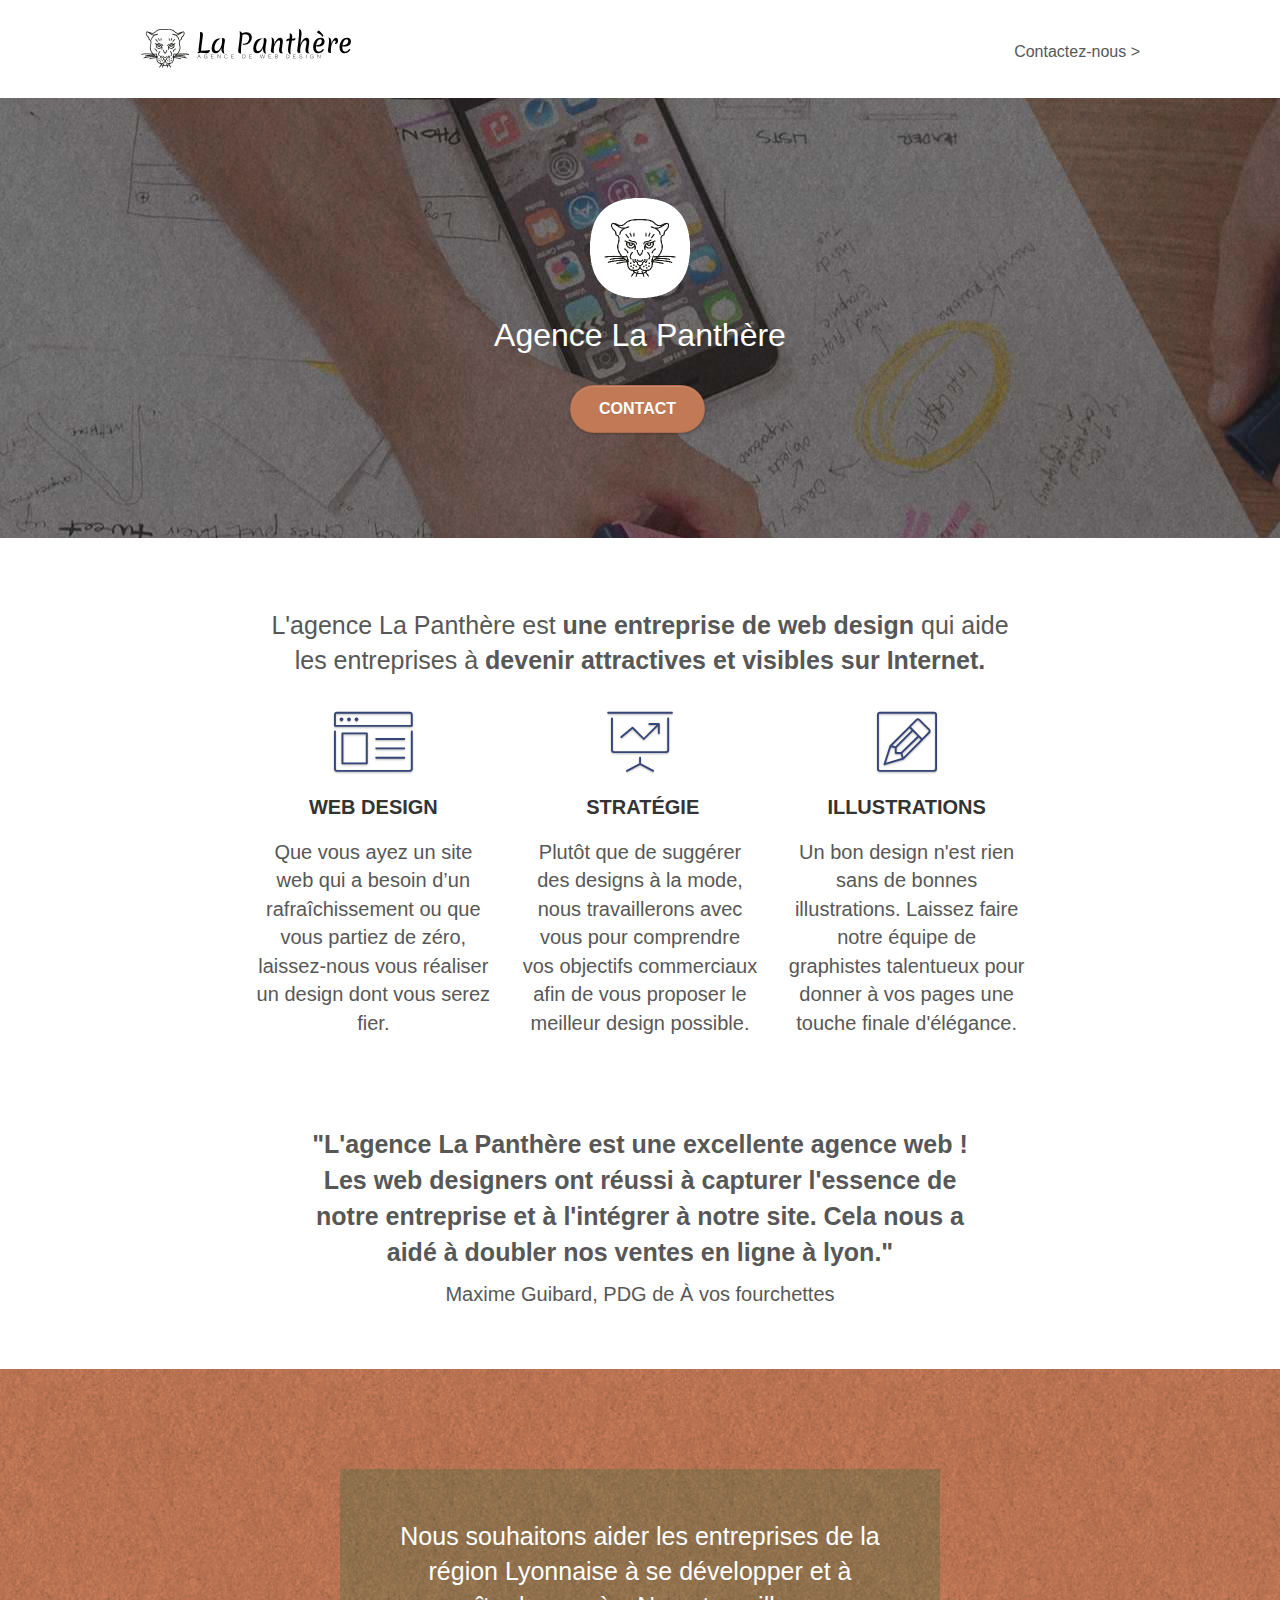
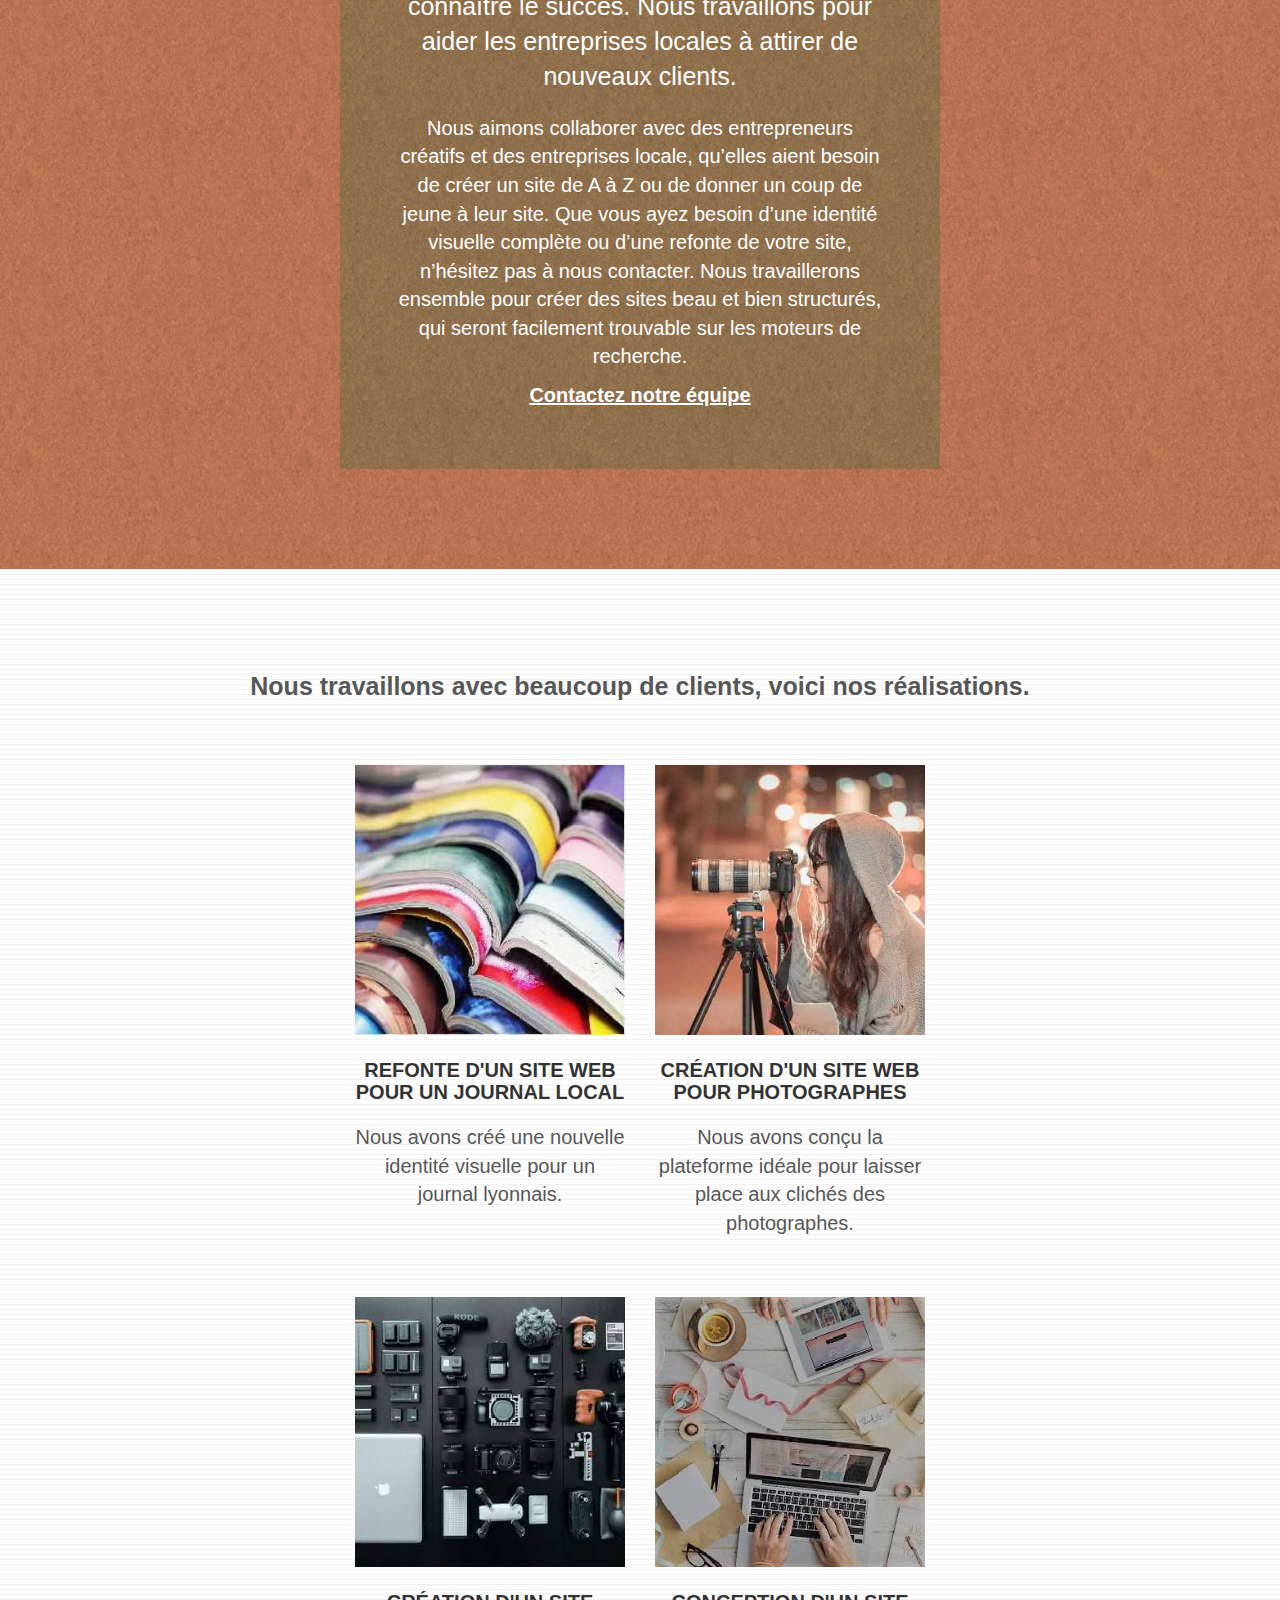
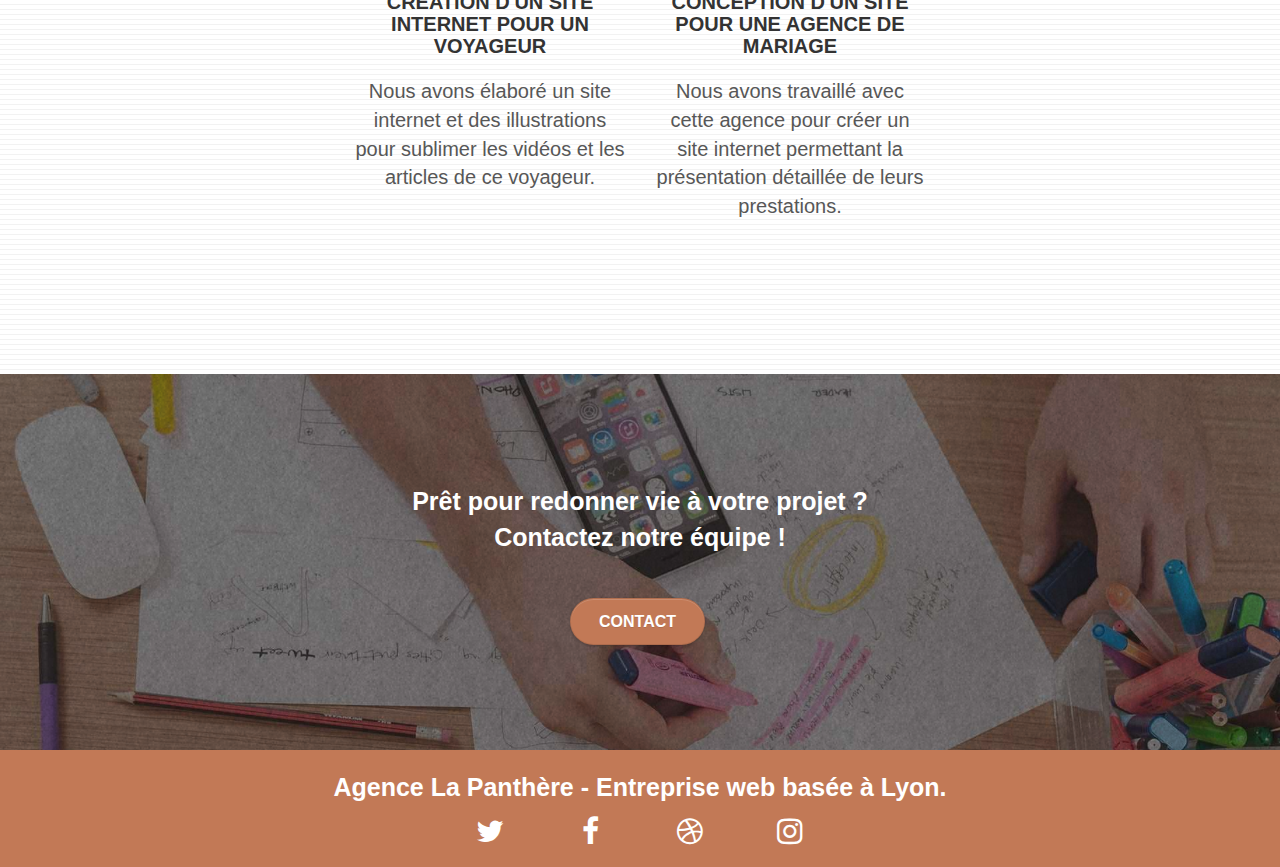
<file: index.html>
<!doctype html>
<html lang="fr">

<head>
	<meta charset="utf-8">
	<meta name="viewport" content="width=device-width, initial-scale=1.0, viewport-fit=cover">
	<meta name="title" content="La Panthère, la meilleur entreprise de web design">
	<meta name="description"
		content="Communication SEO et création de site internet responsive sur lyon. Démarquez-vous avec une stratégie gagnante et éfficace.">
	<meta name="robots" content="index, follow">

	<link rel="stylesheet preconnect" type="text/css" href="./css/bootstrap.css">
	<link rel="stylesheet preconnect" type="text/css" href="./css/font-awesome.min.css">
	<link rel="stylesheet" type="text/css" href="./style.min.css">
	<link rel="stylesheet preconnect" type="text/css" href="./css/et.line.min.css">
	<link rel="shortcut icon" type="image/png" href="./favicon.jpg">


	<title>La Panthère, entreprise de web design à lyon</title>

	<!-- Analytics -->

	<!-- Analytics END -->

</head>

<!-- Principal conteneur -->

<body class="page-container">

	<!-- bloc-0 -->
	<header class="bloc bgc-white l-bloc " id="bloc-0">
		<div class="container bloc-sm">
			<nav class="navbar row">
				<div class="navbar-header">
					<a class="navbar-brand" href="./index.html" title="Agence la panthère logo"><img src="./img/agence-la-panthere-monochrome.svg"
							title="agence webdesign la Panthère logo" alt="paris web design logo"></a>
					<button id="nav-toggle" type="button" class="ui-navbar-toggle navbar-toggle" data-toggle="collapse"
						data-target=".navbar-1">
						<span class="sr-only">Toggle navigation</span><span class="icon-bar"></span><span
							class="icon-bar"></span><span class="icon-bar"></span>
					</button>
				</div>
				<div class="collapse navbar-collapse navbar-1 special-dropdown-nav">
					<ul class="site-navigation nav navbar-nav">
						<li>
							<a title="Page contact" href="./page-contact.html">Contactez-nous &gt;</a>
						</li>
					</ul>
				</div>
			</nav>
		</div>
	</header>
	<!-- bloc-0 END -->
	<main>
		<!-- bloc-1-presentation -->
		<div class="bloc bgc-dark-slate-blue bg-banniere d-bloc bg-t-edge bloc-bg-texture texture-paper b-parallax"
			id="bloc-1-hero">
			<div class="container bloc-lg">
				<div class="row tight-width-whitespace">
					<div class="col-sm-12">
						<img src="./img/logo.png" title="Logo agence la Panthère" class="center-block image-resize-mode"
							alt="Image du logo, La panthère entreprise">
						<h1 class="text-center hero-bloc-text tc-white ">
							Agence La Panthère
						</h1>
						<div class="text-center">
							<a href="./page-contact.html" title="Page contact"
								class="btn btn-lg btn-clean btn-rd cta-hero btn-atomic-tangerine"
								id="cta-hero">Contact</a>
						</div>
					</div>
				</div>
			</div>
		</div>
		<!-- bloc-1-presentation END -->

		<!-- bloc-2-services -->
		<div class="bloc bgc-white l-bloc" id="bloc-2-services">
			<div class="container bloc-md">
				<div class="row">
					<div class="col-sm-12 text-center">
						<h2>L'agence La Panthère est <strong> une entreprise de web design </strong> qui aide <br>
							les entreprises à <strong> devenir attractives et visibles sur Internet.</strong> </h2>
					</div>
				</div>
				<div class="row voffset-lg med-width-whitespace">
					<div class="col-sm-4">
						<div class="text-center">
							<span class="et-icon-browser sm-shadow icon-dark-slate-blue icons icon-lg"></span>
						</div>
						<h3 class="mg-md text-center">
							Web design
						</h3>
						<p class="text-center ">
							Que vous ayez un site web qui a besoin d&rsquo;un rafraîchissement ou que vous partiez
							de
							zéro, laissez-nous vous réaliser un design dont vous serez fier.
						</p>
					</div>
					<div class="col-sm-4">
						<div class="text-center">
							<span class="et-icon-presentation sm-shadow icon-dark-slate-blue icons icon-lg"></span>
						</div>
						<h3 class="mg-md text-center">
							&nbsp;Stratégie
						</h3>
						<p class="text-center ">
							Plutôt que de suggérer des designs à la mode, nous travaillerons avec vous pour
							comprendre
							vos objectifs commerciaux afin de vous proposer le meilleur design possible.
						</p>
					</div>
					<div class="col-sm-4">
						<div class="text-center">
							<span class="et-icon-edit sm-shadow icon-dark-slate-blue icons icon-lg"></span>
						</div>
						<h3 class="mg-md text-center">
							Illustrations
						</h3>
						<p class="text-center ">
							Un bon design n'est rien sans de bonnes illustrations. Laissez faire notre équipe de
							graphistes talentueux pour donner à vos pages une touche finale d'élégance.
						</p>
					</div>
				</div>
				<div class="row voffset-lg voffset">
					<div class="col-xs-12 col-md-8 col-md-offset-2 text-center">
						<p class="size-font">"L'agence La Panthère est une excellente agence web ! Les
							web designers ont réussi à capturer l'essence de notre
							entreprise et à l'intégrer à notre site. Cela nous a aidé à
							doubler nos ventes en ligne à lyon."
						</p>
						<p>Maxime Guibard, PDG de À vos fourchettes</p>

					</div>
				</div>
			</div>
		</div>
		<!-- bloc-2-services END -->

		<!-- bloc-3-what-i-do -->
		<div class="bloc tc-white bgc-atomic-tangerine bg-presentation d-bloc bloc-bg-texture texture-paper b-parallax"
			id="bloc-3-what-i-do">
			<div class="container bloc-lg">
				<div class="row tight-width-whitespace black-background">
					<div class="col-sm-12">
						<h2 class="mg-md text-center tc-white">
							Nous souhaitons aider les entreprises de la région Lyonnaise à se développer et à
							connaître
							le succès. Nous travaillons pour aider les entreprises locales à attirer de nouveaux
							clients.
						</h2>
						<p class="text-center white">
							Nous aimons collaborer avec des entrepreneurs créatifs et des entreprises locale,
							qu’elles
							aient besoin de créer un site de A à Z ou de donner un coup de jeune à leur site. Que
							vous
							ayez besoin d’une identité visuelle complète ou d’une refonte de votre site, n’hésitez
							pas à
							nous contacter. Nous travaillerons ensemble pour créer des sites beau et bien
							structurés,
							qui seront facilement trouvable sur les moteurs de recherche. </p>
						<a class="ltc-white bold-link mg-md position" href="./page-contact.html">Contactez notre
							équipe</a>

					</div>
				</div>
			</div>
		</div>
		<!-- bloc-3-what-i-do END -->

		<!-- bloc-4-portfolio -->
		<div class="bloc bgc-white bg-lines-h2-bg bg-repeat l-bloc" id="bloc-4-portfolio">
			<div class="container bloc-lg">
				<div class="row">
					<div class="col-sm-12 text-center">
						<p class="size-font">Nous travaillons avec beaucoup de clients,
							voici nos réalisations.
						<p>
					</div>
				</div>
				<div class="row tight-width-whitespace portfolio-row">
					<div class="col-sm-6">
						<a href="#" title="Refonte d'un site web" data-lightbox="img/1.jpeg" data-gallery-id="gallery-1"
							data-caption="Refonte d'un site web pour un journal local" data-frame="snapshot-lb">
							<img src="./img/1.jpeg" title="Refonte d'un site web"
								alt="paris web design logo agence et refonte site web journal"
								class="img-responsive portfolio-thumb size-image">
						</a>
						<h3 class="mg-md text-center">
							Refonte d'un site web pour un journal local
						</h3>
						<p class="text-center">
							Nous avons créé une nouvelle identité visuelle pour un journal lyonnais.
						</p>
					</div>
					<div class="col-sm-6">
						<a href="#" title="Création d'un siteweb photographe" data-lightbox="img/2.jpeg" data-gallery-id="gallery-1"
							data-caption="Création d'un site web pour photographes" data-frame="snapshot-lb">
							<img src="./img/2.jpeg" title="Création d'un siteweb photographe"
								class="img-responsive portfolio-thumb size-image"
								alt="Création d'un site web pour photographes">
						</a>
						<h3 class="mg-md text-center">
							Création d'un site web pour photographes
						</h3>
						<p class="text-center">
							Nous avons conçu la plateforme idéale pour laisser place aux clichés des photographes.
						</p>
					</div>
				</div>
				<div class="row tight-width-whitespace portfolio-row">
					<div class="col-sm-6">
						<a href="#" title="Création d'un siteweb voyageur" data-lightbox="img/3.jpeg" data-gallery-id="gallery-1"
							data-caption="Création d'un site internet pour un voyageur" data-frame="snapshot-lb">
							<img src="./img/3.jpeg" title="Création d'un siteweb voyageur"
								class="img-responsive portfolio-thumb size-image"
								alt="Création d'un site web pour voyageur">
						</a>
						<h3 class="mg-md text-center">
							Création d'un site internet pour un voyageur
						</h3>
						<p class="text-center">
							Nous avons élaboré un site internet et des illustrations pour sublimer les vidéos et les
							articles de ce voyageur.
						</p>
					</div>
					<div class="col-sm-6">
						<a href="#" title="Agence de mariage" data-lightbox="img/4.jpeg" data-gallery-id="gallery-1"
							data-caption="Conception d'un site pour une agence de mariage" data-frame="snapshot-lb">
							<img src="./img/4.jpeg" title="Agence de mariage"
								class="img-responsive portfolio-thumb size-image"
								alt="Création d'un site web pour une agence de mariage">
						</a>
						<h3 class="mg-md text-center">
							Conception d'un site pour une agence de mariage
						</h3>
						<p class="text-center">
							Nous avons travaillé avec cette agence pour créer un site internet permettant la
							présentation détaillée de leurs prestations.
						</p>
					</div>
				</div>
			</div>
		</div>
		<!-- bloc-4-portfolio END -->

		<!-- bloc-5-cta -->
		<div class="bloc bgc-dark-slate-blue bg-banniere d-bloc bloc-bg-texture texture-paper" id="bloc-5-cta">
			<div class="container bloc-lg">
				<div class="row">
					<p class="mg-md text-center tc-white position-relative size-font">
						Prêt pour redonner vie à votre projet ?<br>Contactez notre équipe !
					</p>
					<div class="col-sm-12 text-center">
						<a href="./page-contact.html" title="page contact"
							class="btn btn-atomic-tangerine btn-clean btn-rd btn-lg cta-hero">Contact</a>
					</div>
				</div>
			</div>
		</div>
		<!-- bloc-5-cta END -->
	</main>
	<!-- Footer - bloc-8 -->
	<footer class="bloc btn-atomic-tangerine d-bloc" id="bloc-8">
		<div class="container bloc-sm">
			<div class="row">
				<div class="col-sm-12">
					<p class="text-center white size-font">
						 Agence La Panthère - Entreprise web basée à Lyon.
					</p>
					<div class="row row-no-gutters social">
						<div class="col-sm-3">
							<div class="text-center">
								<a title="twitter" class="social" href="./index.html"><span
										class="fa fa-twitter icon-md"></span></a>
							</div>
						</div>
						<div class="col-sm-3">
							<div class="text-center">
								<a title="facebook" class="social" href="./index.html"><span
										class="fa fa-facebook icon-md"></span></a>
							</div>
						</div>
						<div class="col-sm-3">
							<div class="text-center">
								<a title="dribbble" class="social" href="./index.html"><span
										class="fa fa-dribbble icon-md"></span></a>
							</div>
						</div>
						<div class="col-sm-3">
							<div class="text-center">
								<a title="instagram" class="social" href="./index.html"><span
										class="fa fa-instagram icon-md"></span></a>
							</div>
						</div>
					</div>
				</div>
			</div>
		</div>
	</footer>
	<!-- Footer - bloc-8 END -->
	<script defer src="./js/jquery-2.1.0.js"></script>
	<script defer src="./js/bootstrap.js"></script>
	<script defer src="./js/blocs.js"></script>
	<script defer src="./js/jquery.touchSwipe.js"></script>
	<script defer src="./js/gmaps.js"></script>
	<!--
	-->
</body>
<!-- Principal conteneur END -->

</html>
</file>
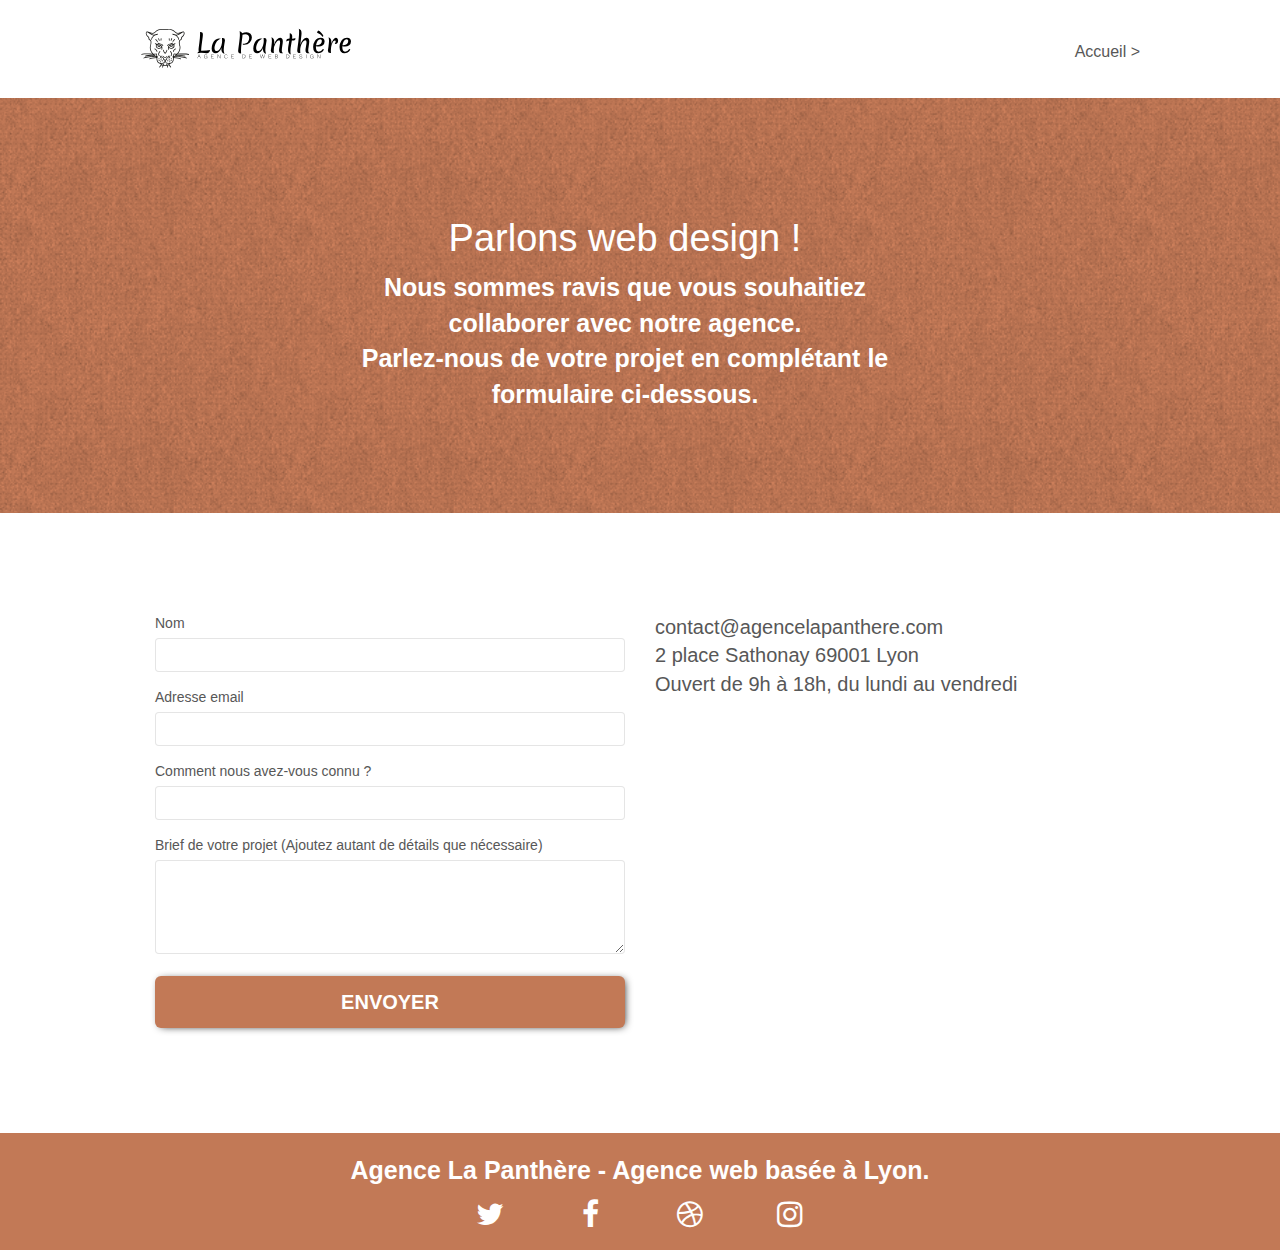
<file: page-contact.html>
<!doctype html>
<html lang="fr">

<head>
	<meta charset="utf-8">
	<meta name="viewport" content="width=device-width, initial-scale=1.0, viewport-fit=cover">
	<meta name="title" content="La Panthère, la meilleur agence de web design">
	<meta name="description"
		content="Communication SEO et création de site internet responsive sur lyon. Démarquez-vous avec une stratégie gagnante et éfficace.">

	<link rel="stylesheet preconnect" type="text/css" href="./css/bootstrap.css">
	<link rel="stylesheet preconnect" type="text/css" href="./css/font-awesome.min.css">
	<link rel="stylesheet" type="text/css" href="./style.min.css">
	<link rel="stylesheet" type="text/css" href="./css/et.line.min.css">
	<link rel="shortcut icon" type="image/png" href="favicon.jpg">

	<title>La panthère entreprise, contact</title>


	<!-- Analytics -->

	<!-- Analytics END -->

</head>

<!-- Principal conteneur -->

<body class="page-container">

	<!-- bloc-0 -->
	<header class="bloc bgc-white l-bloc " id="bloc-0">
		<div class="container bloc-sm">
			<nav class="navbar row">
				<div class="navbar-header">
					<a class="navbar-brand" title="Page d'accueil" href="./index.html"><img
							src="./img/agence-la-panthere-monochrome.svg" title="agence webdesign la Panthère logo"
							alt="paris entreprise de web design logo">
					</a>
					<button id="nav-toggle" type="button" class="ui-navbar-toggle navbar-toggle" data-toggle="collapse"
						data-target=".navbar-1">
						<span class="sr-only">Toggle navigation</span><span class="icon-bar"></span><span
							class="icon-bar"></span><span class="icon-bar"></span>
					</button>
				</div>
				<div class="collapse navbar-collapse navbar-1 special-dropdown-nav">
					<ul class="site-navigation nav navbar-nav">
						<li>
							<a href="index.html">Accueil &gt;</a>
						</li>
					</ul>
				</div>
			</nav>
		</div>
	</header>
	<!-- bloc-0 END -->
	<main>
		<!-- bloc-6 -->
		<div class="bloc bg-dots-bg bg-repeat bgc-atomic-tangerine d-bloc bloc-bg-texture texture-paper" id="bloc-6">
			<div class="container bloc-lg">
				<div class="row col-sm-12">

					<h1 class="text-center hero-bloc-text tc-white">
						Parlons web design !
					</h1>
					<p class="text-center mg-lg tc-white tight-width-whitespace size-font">
						Nous sommes ravis que vous souhaitiez collaborer avec notre agence.<br>
						Parlez-nous de votre projet en complétant le formulaire ci-dessous.
					</p>

				</div>
			</div>
		</div>
		<!-- bloc-6 END -->

		<!-- bloc-7 -->
		<div class="bloc bgc-white l-bloc" id="bloc-7">
			<div class="container bloc-lg">
				<div class="col-sm-6">
					<form id="form_1" novalidate>
						<div class="form-group">
							<label for="name">
								Nom
							</label>
							<input id="name" class="form-control" required>
						</div>
						<div class="form-group">
							<label for="email">
								Adresse email
							</label>
							<input id="email" class="form-control" type="email" required>
						</div>
						<div class="form-group">
							<label for="input_504">
								Comment nous avez-vous connu ?
							</label>
							<input class="form-control" type="email" required id="input_504">
						</div>
						<div class="form-group">
							<label for="message">
								Brief de votre projet (Ajoutez autant de détails que nécessaire)
							</label>
							<textarea id="message" class="form-control" rows="4" cols="50" required>
						</textarea>
						</div>
						<button class="bloc-button btn btn-lg btn-block cta-hero btn-atomic-tangerine" type="submit">
							Envoyer
						</button>
					</form>
				</div>
				<div class="col-sm-6">
					<p>
						contact@agencelapanthere.com<br>2 place Sathonay 69001 Lyon<br>Ouvert de 9h à 18h, du lundi
						au vendredi
					</p>
				</div>
			</div>
		</div>
		<!-- bloc-7 END -->

		<!-- ScrollToTop Button -->
		<a class="bloc-button btn btn-d scrollToTop" title="scroll to target" onclick="scrollToTarget('1')">
			<span class="fa fa-chevron-up"></span></a>
		<!-- ScrollToTop Button END-->
	</main>

	<!-- Footer - bloc-8 -->

	<footer class="bloc btn-atomic-tangerine d-bloc" id="bloc-8">
		<div class="container bloc-sm">
			<div class="row">
				<div class="col-sm-12">
					<p class="text-center white size-font">
						<strong>Agence La Panthère - Agence web basée à Lyon.</strong>
					</p>
					<div class="row row-no-gutters social">
						<div class="col-sm-3">
							<div class="text-center">
								<a title="twitter" class="social" href="./index.html"><span
										class="fa fa-twitter icon-md"></span></a>
							</div>
						</div>
						<div class="col-sm-3">
							<div class="text-center">
								<a title="facebook" class="social" href="./index.html"><span
										class="fa fa-facebook icon-md"></span></a>
							</div>
						</div>
						<div class="col-sm-3">
							<div class="text-center">
								<a title="dribbble" class="social" href="./index.html"><span
										class="fa fa-dribbble icon-md"></span></a>
							</div>
						</div>
						<div class="col-sm-3">
							<div class="text-center">
								<a title="instagram" class="social" href="./index.html"><span
										class="fa fa-instagram icon-md"></span></a>
							</div>
						</div>
					</div>
				</div>
			</div>
		</div>
	</footer>
	<!-- Footer - bloc-8 END -->
	<script defer src="./js/jquery-2.1.0.js"></script>
	<script defer src="./js/bootstrap.js"></script>
	<script defer src="./js/blocs.js"></script>
	<script defer src="./js/jqBootstrapValidation.js"></script>
	<script defer src="./js/formHandler.js"></script>


</body>
<!-- Principal conteneur END -->

</html>
</file>
<file: style.min.css>
body{margin:0;padding:0;background:#FFF;overflow-x:hidden;-webkit-font-smoothing:antialiased;-moz-osx-font-smoothing:grayscale}a,button{transition:all .3s ease-in-out;outline:none!important}a:hover{text-decoration:none;cursor:pointer}#page-loading-blocs-notifaction{position:fixed;top:0;bottom:0;width:100%;z-index:10000;background:#FFF url(img/pageload-spinner.gif) no-repeat center center}.bloc{width:100%;clear:both;background:50% 50% no-repeat;padding:0 50px;-webkit-background-size:cover;-moz-background-size:cover;-o-background-size:cover;background-size:cover;position:relative}.bloc .container{padding-left:0;padding-right:0}.bloc-lg{padding:100px 50px}.bloc-md{padding:50px}.bloc-sm{padding:20px 50px}.bg-center,.bg-l-edge,.bg-r-edge,.bg-t-edge,.bg-b-edge,.bg-tl-edge,.bg-bl-edge,.bg-tr-edge,.bg-br-edge,.bg-repeat{-webkit-background-size:auto!important;-moz-background-size:auto!important;-o-background-size:auto!important;background-size:auto!important}.bg-repeat{background:repeat}.bg-t-edge{background:top no-repeat}.bloc-bg-texture::before{content:"";background-size:2px 2px;position:absolute;top:0;bottom:0;left:0;right:0}.texture-paper::before{background:url(img/texture-paper.png);background-size:280px 280px}.b-parallax{background-attachment:fixed}.d-bloc{color:rgba(255,255,255,.7)}.d-bloc button:hover{color:rgba(255,255,255,.9)}.d-bloc .icon-round,.d-bloc .icon-square,.d-bloc .icon-rounded,.d-bloc .icon-semi-rounded-a,.d-bloc .icon-semi-rounded-b{border-color:rgba(255,255,255,.9)}.d-bloc .divider-h span{border-color:rgba(255,255,255,.2)}.d-bloc .a-btn,.d-bloc .navbar a,.d-bloc .navbar-brand,.d-bloc a .icon-sm,.d-bloc a .icon-md,.d-bloc a .icon-lg,.d-bloc a .icon-xl,.d-bloc h1 a,.d-bloc h2 a,.d-bloc h3 a,.d-bloc h4 a,.d-bloc h5 a,.d-bloc h6 a,.d-bloc p a{color:rgba(255,255,255,1)}.d-bloc .a-btn:hover,.d-bloc .navbar a:hover,.d-bloc .navbar-brand:hover,.d-bloc a:hover .icon-sm,.d-bloc a:hover .icon-md,.d-bloc a:hover .icon-lg,.d-bloc a:hover .icon-xl,.d-bloc h1 a:hover,.d-bloc h2 a:hover,.d-bloc h3 a:hover,.d-bloc h4 a:hover,.d-bloc h5 a:hover,.d-bloc h6 a:hover,.d-bloc p a:hover{transform:scale(1.2)}.d-bloc .navbar-toggle .icon-bar{background:rgba(255,255,255,1)}.d-bloc .btn-wire,.d-bloc .btn-wire:hover{color:rgba(255,255,255,1);border-color:rgba(255,255,255,1)}.d-bloc .panel{color:rgba(0,0,0,.5)}.d-bloc .panel button:hover{color:rgba(0,0,0,.7)}.d-bloc .panel icon{border-color:rgba(0,0,0,.7)}.d-bloc .panel .divider-h span{border-color:rgba(0,0,0,.1)}.d-bloc .panel .a-btn{color:rgba(0,0,0,.6)}.d-bloc .panel .a-btn:hover{color:rgba(0,0,0,1)}.d-bloc .panel .btn-wire,.d-bloc .panel .btn-wire:hover{color:rgba(0,0,0,.7);border-color:rgba(0,0,0,.3)}.d-bloc .panel,.l-bloc{color:rgba(0,0,0,.5)}.d-bloc .panel button:hover,.l-bloc button:hover{color:rgba(0,0,0,.7)}.l-bloc .icon-round,.l-bloc .icon-square,.l-bloc .icon-rounded,.l-bloc .icon-semi-rounded-a,.l-bloc .icon-semi-rounded-b{border-color:rgba(0,0,0,.7)}.d-bloc .panel .divider-h span,.l-bloc .divider-h span{border-color:rgba(0,0,0,.1)}.d-bloc .panel .a-btn,.l-bloc .a-btn,.l-bloc .navbar a,.l-bloc .navbar-brand,.l-bloc a .icon-sm,.l-bloc a .icon-md,.l-bloc a .icon-lg,.l-bloc a .icon-xl,.l-bloc h1 a,.l-bloc h2 a,.l-bloc h3 a,.l-bloc h4 a,.l-bloc h5 a,.l-bloc h6 a,.l-bloc p a{color:rgba(0,0,0,.6)}.d-bloc .panel .a-btn:hover,.l-bloc .a-btn:hover,.l-bloc .navbar a:hover,.l-bloc .navbar-brand:hover,.l-bloc a:hover .icon-sm,.l-bloc a:hover .icon-md,.l-bloc a:hover .icon-lg,.l-bloc a:hover .icon-xl,.l-bloc h1 a:hover,.l-bloc h2 a:hover,.l-bloc h3 a:hover,.l-bloc h4 a:hover,.l-bloc h5 a:hover,.l-bloc h6 a:hover,.l-bloc p a:hover{color:rgba(0,0,0,1)}.l-bloc .navbar-toggle .icon-bar{color:rgba(0,0,0,.6)}.d-bloc .panel .btn-wire,.d-bloc .panel .btn-wire:hover,.l-bloc .btn-wire,.l-bloc .btn-wire:hover{color:rgba(0,0,0,.7);border-color:rgba(0,0,0,.3)}.voffset{margin-top:30px}.voffset-lg{margin-top:80px}.row-no-gutters{margin-right:0;margin-left:0}.row.row-no-gutters>[class^="col-"],.row.row-no-gutters>[class*=" col-"]{padding-right:0;padding-left:0}#bloc-1-hero h1{font-size:32px}.navbar{margin-bottom:0;z-index:1}.navbar-brand{height:auto;padding:3px 3px 3px 15px;font-size:25px;font-weight:400;font-weight:600;line-height:44px}.navbar-brand img{height:40px;width:210px;margin:0 5px 0 0;display:inline}.navbar-brand img[src$=svg]{min-width:100px}.nav-center .navbar-brand img{margin:0}.navbar .nav{padding-top:2px;margin-right:-16px;float:right;z-index:1}.nav>li{float:left;margin-top:4px;font-size:16px}.navbar-nav .open .dropdown-menu>li>a{text-align:inherit}.nav>li a:hover,.nav>li a:focus{background:transparent}.navbar-toggle{margin:10px 10px 0 0;border:0}.navbar-toggle:hover{background:transparent!important}.navbar-toggle .icon-bar{background-color:rgba(0,0,0,.5);width:26px}.nav-invert .navbar .nav{float:left}.nav-invert .navbar-header,.nav-invert .navbar-brand{float:right;position:relative;z-index:2}@media screen and (max-width:768px){.site-navigation{position:absolute;top:50%;right:20px;-webkit-transform:translateY(-50%);transform:translate(0,-50%)}.nav>li .dropdown-menu a,.nav>li .dropdown-menu a:hover{color:#484848}.nav-invert .site-navigation{left:0;right:0}.nav-center{text-align:center}.nav-center .navbar-header{width:100%}.nav-center .navbar-header,.nav-center .navbar-brand,.nav-center .nav>li{float:none;display:inline-block}.nav-center .site-navigation{position:relative;width:100%;right:0;margin-right:0;margin-top:20px}.nav-center.mini-nav .navbar-toggle{float:none;margin:10px auto 0}}.nav>li>.dropdown a{background:none!important;display:block;padding:14px 15px}nav .caret{margin:0 5px}.dropdown-menu .dropdown-menu{top:-8px;left:100%}.dropdown-menu .dropmenu-flow-right{top:100%;left:0;margin-left:-1px;border-top-left-radius:0;border-top-right-radius:0}.dropdown-menu .dropdown span{border:4px solid #000;border-top-color:transparent;border-right-color:transparent;border-bottom-color:transparent;margin:6px -5px 0 0!important;float:right}.mg-md{margin-top:10px;margin-bottom:20px}.mg-lg{margin-top:10px;margin-bottom:40px}.btn{margin:0 5px 5px 0}.btn.pull-right{margin:0 0 5px 5px}.btn-d,.btn-d:hover,.btn-d:focus{color:#FFF;background:rgba(0,0,0,.3)}button{outline:none!important}.btn-rd{border-radius:40px}.btn-clean{border:1px solid rgba(0,0,0,.08);border-bottom-color:rgba(0,0,0,.1);text-shadow:0 1px 0 rgba(0,0,1,.1);box-shadow:0 1px 3px rgba(0,0,1,.25),inset 0 1px 0 0 rgba(255,255,255,.15)}.icon-md{font-size:30px!important}.icon-lg{font-size:60px!important}.sm-shadow{text-shadow:0 1px 2px rgba(0,0,0,.3)}.panel-sq,.panel-sq .panel-heading,.panel-sq .panel-footer{border-radius:0}.panel-rd{border-radius:30px}.panel-rd .panel-heading{border-radius:29px 29px 0 0}.panel-rd .panel-footer{border-radius:0 0 29px 29px}.form-control{border-color:rgba(0,0,0,.1);box-shadow:none}.position-relative{position:relative}.scrollToTop{width:40px;height:40px;position:fixed;bottom:20px;right:20px;opacity:0;z-index:500;transition:all .3s ease-in-out}.scrollToTop span{margin-top:6px}.showScrollTop{font-size:14px;opacity:1}a[data-lightbox]{position:relative;display:block;text-align:center}a[data-lightbox]:hover::before{content:"+";font-family:"HelveticaNeue-Light","Helvetica Neue Light","Helvetica Neue",Helvetica,Arial;font-size:32px;width:50px;height:50px;margin-left:-25px;border-radius:50%;background:rgba(0,0,0,.6);color:#FFF;font-weight:100;z-index:1;position:absolute;top:50%;-webkit-transform:translateY(-50%);transform:translateY(-50%)}a[data-lightbox]:hover{opacity:.6;-webkit-animation-fill-mode:none;animation-fill-mode:none}#lightbox-modal{display:flex;align-items:center}#lightbox-modal .modal-dialog{width:90%;max-width:900px;margin:0 auto 0}#lightbox-modal .modal-dialog img{max-height:90vh;margin:0 auto}.lightbox-caption{padding:20px;color:#FFF;background:rgba(0,0,0,.5);display:flex;justify-content:center}.close-lightbox{color:#FFF;font-size:30px;position:absolute;top:20px;right:20px;z-index:20;background:rgba(0,0,0,.5);border:none;line-height:30px;padding:0 9px 5px;opacity:.3}.close-lightbox:hover,.next-lightbox:hover,.prev-lightbox:hover{opacity:1;color:#FFF}.next-lightbox,.prev-lightbox{font-size:20px;color:rgba(255,255,255,.9);background:rgba(0,0,0,.5);transition:all .2s ease-in-out;position:absolute;top:45%;z-index:1;opacity:.4}.next-lightbox{padding:6px 8px 1px 13px;right:25px}.prev-lightbox{padding:6px 13px 1px 10px;left:25px}.snapshot-lb .modal-body{padding-bottom:45px}.snapshot-lb .lightbox-caption{padding:0;color:rgba(0,0,0,.5);background:none}h1,h2,h3,h4,h5,h6,p,label,.btn,a{font-family:"helvetica";font-weight:400;color:#575757!important}.container{max-width:1000px}.hero-bloc-text{font-size:38px}.hero-bloc-text-sub{font-size:36px}.statement-bloc-text{line-height:26px;font-style:italic;font-size:20px;text-align:center;font-weight:lighter;max-width:520px;margin:auto auto auto auto}p{font-size:20px}.tight-width-whitespace{max-width:600px;margin:auto auto auto auto}.h1{font-size:20px;font-family:"Open Sans"}.cta-hero{margin-top:22px;color:#FFFFFF!important;text-transform:uppercase;padding:12px 28px 12px 28px;font-size:16px;font-weight:700}.social{max-width:400px;margin:auto auto auto auto}h2{font-size:25px;line-height:1.4em}h3{font-size:20px;text-transform:uppercase;font-weight:700;color:#333333!important}.med-width-whitespace{max-width:800px;margin:auto auto auto auto;box-shadow:0 0 0 #000}h1{color:#333333!important}h4{color:#333333!important}.icons{margin-bottom:14px;margin-top:24px}.white{color:#FFFFFF!important}.portfolio-thumb{margin-bottom:24px}.size-image{height:270px;width:100%}.image-resize-mode{width:100px;height:100px}.portfolio-row{margin-bottom:44px;margin-top:50px}.avatar{box-shadow:0 4px 9px rgba(0,0,0,.3)}.black-background{background-color:rgba(165,147,99,.7);padding:40px 40px 40px 40px}.bold-link{font-weight:900;text-decoration:underline!important}.bgc-white{background-color:#FFF}.bgc-dark-slate-blue{background-color:#364577}.bgc-atomic-tangerine{background-color:#F3976C}.tc-white{color:#FFFFFF!important}.btn-atomic-tangerine{background:#c27956!important;color:#FFFFFF!important}.btn-atomic-tangerine:hover{color:#FFFFFF!important;background:#F3976C}.ltc-white{color:#FFFFFF!important}.ltc-white:hover{color:#cccccc!important}.ltc-atomic-tangerine{color:#F3976C!important}.ltc-atomic-tangerine:hover{color:#c27956!important}.icon-dark-slate-blue{color:#364577!important;border-color:#364577!important}.bg-dots-bg{background-image:url(img/dots-bg.png)}.bg-lines-h2-bg{background-image:url(img/lines-h2-bg.png)}.bg-banniere{background-image:url(img/agence-la-panthere.jpeg)}.bg-presentation{background-image:url(img/image-de-presentation.jpeg)}.bloc-button{font-size:20px;box-shadow:2px 1px 8px -3px #000}.position{display:flex;justify-content:center;font-size:20px}@media screen and (max-width:1024px){.bloc{padding-left:20px;padding-right:20px}.bloc.full-width-bloc,.bloc-tile-2.full-width-bloc .container,.bloc-tile-3.full-width-bloc .container,.bloc-tile-4.full-width-bloc .container{padding-left:0;padding-right:0}}@media (max-width:992px) and (min-width:768px){.navbar .nav{max-width:80%}.nav-center.navbar .nav{max-width:100%}}@media only screen and (min-width:768px) and (max-width:1024px) and (orientation:landscape){.b-parallax{background-attachment:scroll}}@media only screen and (min-width:1024px) and (max-width:1366px) and (-webkit-min-device-pixel-ratio:1.5){.b-parallax{background-attachment:scroll}}@media (max-width:991px){.container{width:100%}.b-parallax{background-attachment:scroll}.page-container,#hero-bloc{overflow-x:hidden;position:relative}.bloc{padding:0 50px}.bloc-group,.bloc-group .bloc{display:block;width:100%}.bloc-fill-screen .fill-bloc-top-edge,.bloc-fill-screen .fill-bloc-bottom-edge{padding:0 50px}}@media (max-width:767px){.page-container{overflow-x:hidden;position:relative}h1,h2,h3,h4,h5,h6,p,#disqus_thread{padding-left:15px!important;padding-right:15px!important}.b-parallax{background-attachment:scroll}.navbar .nav{padding-top:0;border-top:1px solid rgba(0,0,0,.2);float:none!important}.navbar.row{margin-left:0;margin-right:0}.site-navigation{position:inherit;-webkit-transform:none;-ms-transform:none;transform:none}.nav>li{margin-top:0;border-bottom:1px solid rgba(0,0,0,.1);background:rgba(0,0,0,.05);text-align:left;padding-left:15px;width:100%}.nav>li:hover{background:rgba(0,0,0,.08)}.dropdown .dropdown a .caret{float:none;margin:5px 0 0 10px!important;border:4px solid #000;border-bottom-color:transparent;border-right-color:transparent;border-left-color:transparent}#hero-bloc .navbar .nav{background:rgba(0,0,0,.8)}#hero-bloc .navbar .nav a{color:rgba(255,255,255,.6)}.hero{padding:50px 0}.hero-nav{left:-1px;right:-1px}.navbar-collapse{padding:0;overflow-x:hidden;-webkit-box-shadow:none;box-shadow:none}.nav-invert .navbar-header{float:none;width:100%}.nav-invert .navbar-toggle{float:left;margin-left:10px}.bloc{padding-left:0;padding-right:0}.bloc-xxl,.bloc-xl,.bloc-lg{padding:40px 0}.bloc-sm,.bloc-md{padding-left:0;padding-right:0}.bloc-tile-2 .container,.bloc-tile-3 .container,.bloc-tile-4 .container,.bloc-fill-screen .fill-bloc-top-edge,.bloc-fill-screen .fill-bloc-bottom-edge{padding-left:0;padding-right:0}.a-block{padding:0 10px}.btn-dwn{display:none}.voffset{margin-top:5px}.voffset-md{margin-top:20px}.voffset-lg{margin-top:30px}form{padding:5px}.close-lightbox{display:inline-block}.blocsapp-device-iphone5{background-size:216px 425px;padding-top:60px;width:216px;height:425px}.blocsapp-device-iphone5 img{width:180px;height:320px}.size-image{height:100%}}@media (max-width:400px){.bloc{padding-left:0;padding-right:0}}@media (max-width:767px){.bloc-mob-center-text{text-align:center}}.size-font{font-size: 25px;font-weight: bold;}
</file>
<file: css/et.line.min.css>
@font-face{font-family:et-line;src:url(../fonts/et-line.eot);src:url(../fonts/et-line.eot?#iefix) format('embedded-opentype'),url(../fonts/et-line.woff) format('woff'),url(../fonts/et-line.ttf) format('truetype'),url(../fonts/et-line.svg#et-line) format('svg');font-weight:400;font-style:normal;font-display:swap}.et-icon-adjustments,.et-icon-alarmclock,.et-icon-anchor,.et-icon-aperture,.et-icon-attachment,.et-icon-bargraph,.et-icon-basket,.et-icon-beaker,.et-icon-bike,.et-icon-book-open,.et-icon-briefcase,.et-icon-browser,.et-icon-calendar,.et-icon-camera,.et-icon-caution,.et-icon-chat,.et-icon-circle-compass,.et-icon-clipboard,.et-icon-clock,.et-icon-cloud,.et-icon-compass,.et-icon-desktop,.et-icon-dial,.et-icon-document,.et-icon-documents,.et-icon-download,.et-icon-dribbble,.et-icon-edit,.et-icon-envelope,.et-icon-expand,.et-icon-facebook,.et-icon-flag,.et-icon-focus,.et-icon-gears,.et-icon-genius,.et-icon-gift,.et-icon-global,.et-icon-globe,.et-icon-googleplus,.et-icon-grid,.et-icon-happy,.et-icon-hazardous,.et-icon-heart,.et-icon-hotairballoon,.et-icon-hourglass,.et-icon-key,.et-icon-laptop,.et-icon-layers,.et-icon-lifesaver,.et-icon-lightbulb,.et-icon-linegraph,.et-icon-linkedin,.et-icon-lock,.et-icon-magnifying-glass,.et-icon-map,.et-icon-map-pin,.et-icon-megaphone,.et-icon-mic,.et-icon-mobile,.et-icon-newspaper,.et-icon-notebook,.et-icon-paintbrush,.et-icon-paperclip,.et-icon-pencil,.et-icon-phone,.et-icon-picture,.et-icon-pictures,.et-icon-piechart,.et-icon-presentation,.et-icon-pricetags,.et-icon-printer,.et-icon-profile-female,.et-icon-profile-male,.et-icon-puzzle,.et-icon-quote,.et-icon-recycle,.et-icon-refresh,.et-icon-ribbon,.et-icon-rss,.et-icon-sad,.et-icon-scissors,.et-icon-scope,.et-icon-search,.et-icon-shield,.et-icon-speedometer,.et-icon-strategy,.et-icon-streetsign,.et-icon-tablet,.et-icon-target,.et-icon-telescope,.et-icon-toolbox,.et-icon-tools,.et-icon-tools-2,.et-icon-trophy,.et-icon-tumblr,.et-icon-twitter,.et-icon-upload,.et-icon-video,.et-icon-wallet,.et-icon-wine{font-family:et-line;speak:none;font-style:normal;font-weight:400;font-variant:normal;text-transform:none;line-height:1;-webkit-font-smoothing:antialiased;-moz-osx-font-smoothing:grayscale;display:inline-block}.et-icon-mobile:before{content:"\e000"}.et-icon-laptop:before{content:"\e001"}.et-icon-desktop:before{content:"\e002"}.et-icon-tablet:before{content:"\e003"}.et-icon-phone:before{content:"\e004"}.et-icon-document:before{content:"\e005"}.et-icon-documents:before{content:"\e006"}.et-icon-search:before{content:"\e007"}.et-icon-clipboard:before{content:"\e008"}.et-icon-newspaper:before{content:"\e009"}.et-icon-notebook:before{content:"\e00a"}.et-icon-book-open:before{content:"\e00b"}.et-icon-browser:before{content:"\e00c"}.et-icon-calendar:before{content:"\e00d"}.et-icon-presentation:before{content:"\e00e"}.et-icon-picture:before{content:"\e00f"}.et-icon-pictures:before{content:"\e010"}.et-icon-video:before{content:"\e011"}.et-icon-camera:before{content:"\e012"}.et-icon-printer:before{content:"\e013"}.et-icon-toolbox:before{content:"\e014"}.et-icon-briefcase:before{content:"\e015"}.et-icon-wallet:before{content:"\e016"}.et-icon-gift:before{content:"\e017"}.et-icon-bargraph:before{content:"\e018"}.et-icon-grid:before{content:"\e019"}.et-icon-expand:before{content:"\e01a"}.et-icon-focus:before{content:"\e01b"}.et-icon-edit:before{content:"\e01c"}.et-icon-adjustments:before{content:"\e01d"}.et-icon-ribbon:before{content:"\e01e"}.et-icon-hourglass:before{content:"\e01f"}.et-icon-lock:before{content:"\e020"}.et-icon-megaphone:before{content:"\e021"}.et-icon-shield:before{content:"\e022"}.et-icon-trophy:before{content:"\e023"}.et-icon-flag:before{content:"\e024"}.et-icon-map:before{content:"\e025"}.et-icon-puzzle:before{content:"\e026"}.et-icon-basket:before{content:"\e027"}.et-icon-envelope:before{content:"\e028"}.et-icon-streetsign:before{content:"\e029"}.et-icon-telescope:before{content:"\e02a"}.et-icon-gears:before{content:"\e02b"}.et-icon-key:before{content:"\e02c"}.et-icon-paperclip:before{content:"\e02d"}.et-icon-attachment:before{content:"\e02e"}.et-icon-pricetags:before{content:"\e02f"}.et-icon-lightbulb:before{content:"\e030"}.et-icon-layers:before{content:"\e031"}.et-icon-pencil:before{content:"\e032"}.et-icon-tools:before{content:"\e033"}.et-icon-tools-2:before{content:"\e034"}.et-icon-scissors:before{content:"\e035"}.et-icon-paintbrush:before{content:"\e036"}.et-icon-magnifying-glass:before{content:"\e037"}.et-icon-circle-compass:before{content:"\e038"}.et-icon-linegraph:before{content:"\e039"}.et-icon-mic:before{content:"\e03a"}.et-icon-strategy:before{content:"\e03b"}.et-icon-beaker:before{content:"\e03c"}.et-icon-caution:before{content:"\e03d"}.et-icon-recycle:before{content:"\e03e"}.et-icon-anchor:before{content:"\e03f"}.et-icon-profile-male:before{content:"\e040"}.et-icon-profile-female:before{content:"\e041"}.et-icon-bike:before{content:"\e042"}.et-icon-wine:before{content:"\e043"}.et-icon-hotairballoon:before{content:"\e044"}.et-icon-globe:before{content:"\e045"}.et-icon-genius:before{content:"\e046"}.et-icon-map-pin:before{content:"\e047"}.et-icon-dial:before{content:"\e048"}.et-icon-chat:before{content:"\e049"}.et-icon-heart:before{content:"\e04a"}.et-icon-cloud:before{content:"\e04b"}.et-icon-upload:before{content:"\e04c"}.et-icon-download:before{content:"\e04d"}.et-icon-target:before{content:"\e04e"}.et-icon-hazardous:before{content:"\e04f"}.et-icon-piechart:before{content:"\e050"}.et-icon-speedometer:before{content:"\e051"}.et-icon-global:before{content:"\e052"}.et-icon-compass:before{content:"\e053"}.et-icon-lifesaver:before{content:"\e054"}.et-icon-clock:before{content:"\e055"}.et-icon-aperture:before{content:"\e056"}.et-icon-quote:before{content:"\e057"}.et-icon-scope:before{content:"\e058"}.et-icon-alarmclock:before{content:"\e059"}.et-icon-refresh:before{content:"\e05a"}.et-icon-happy:before{content:"\e05b"}.et-icon-sad:before{content:"\e05c"}.et-icon-facebook:before{content:"\e05d"}.et-icon-twitter:before{content:"\e05e"}.et-icon-googleplus:before{content:"\e05f"}.et-icon-rss:before{content:"\e060"}.et-icon-tumblr:before{content:"\e061"}.et-icon-linkedin:before{content:"\e062"}.et-icon-dribbble:before{content:"\e063"}
</file>
